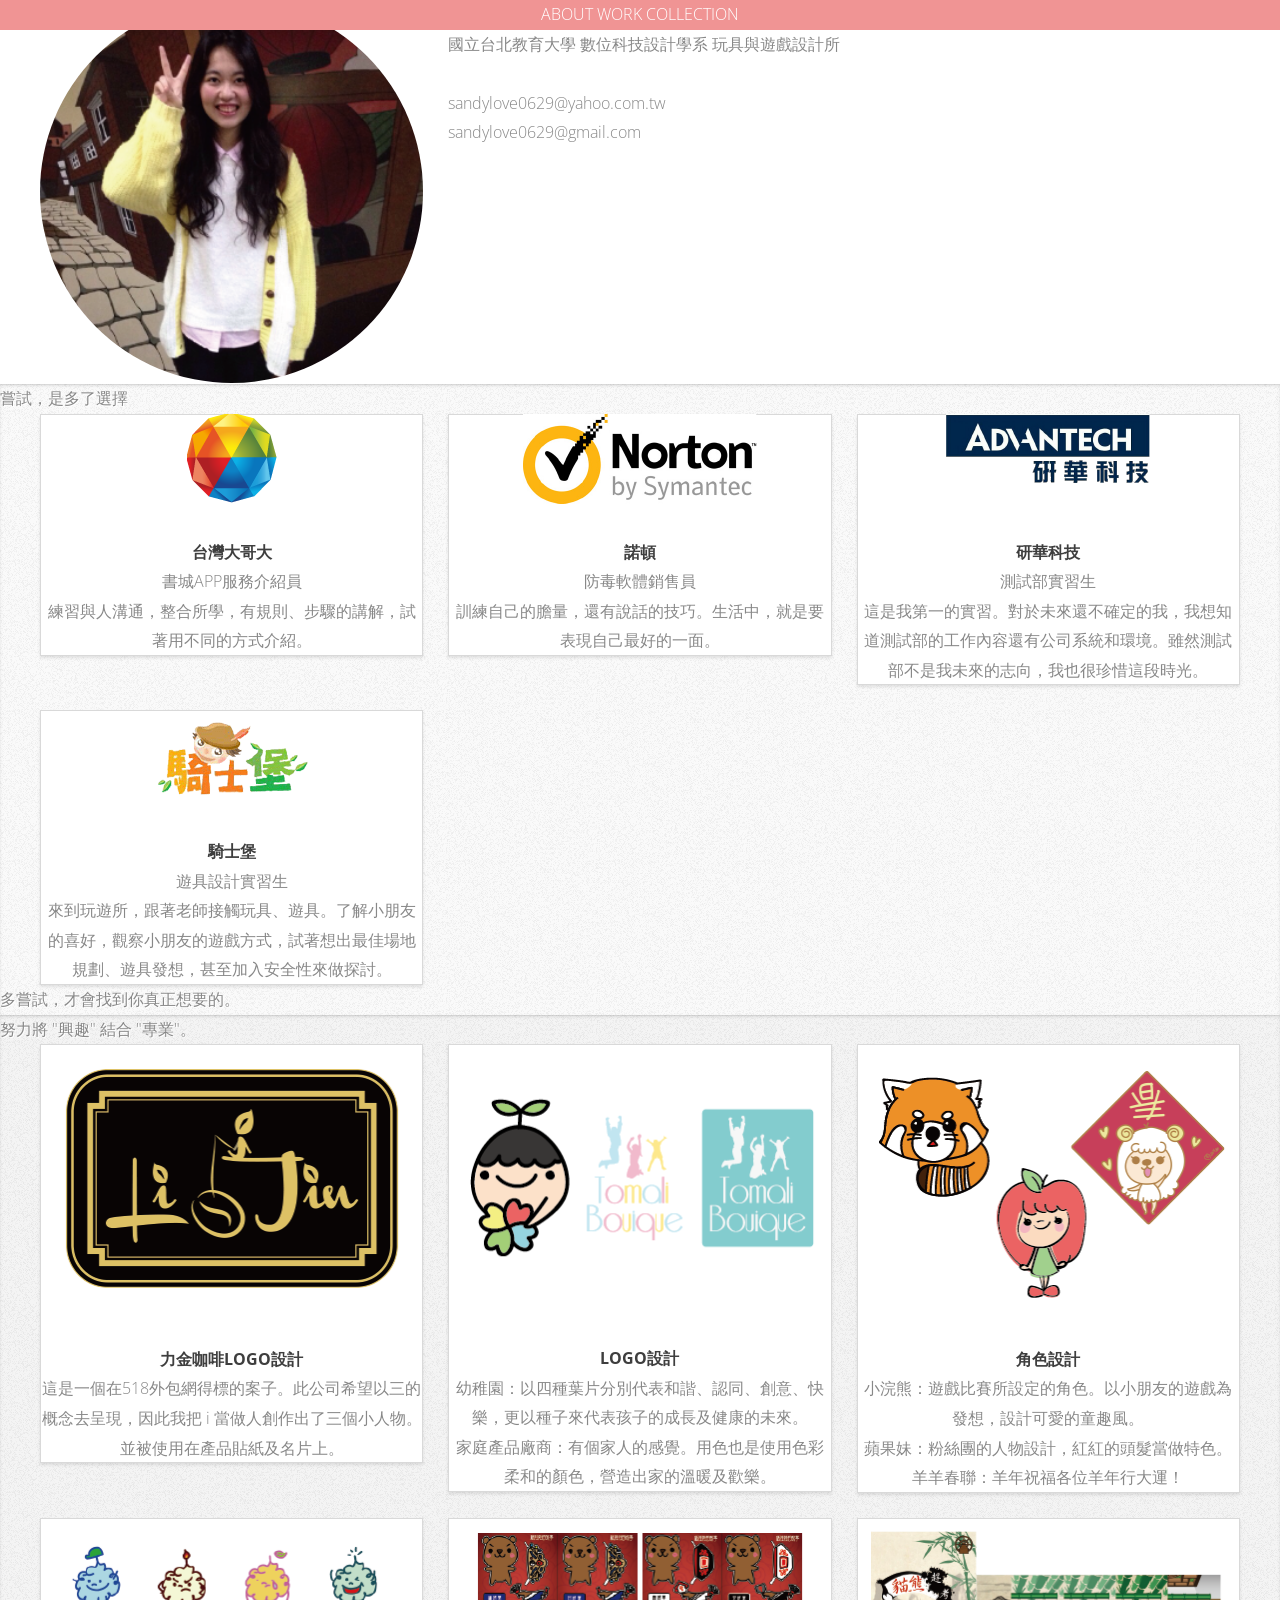
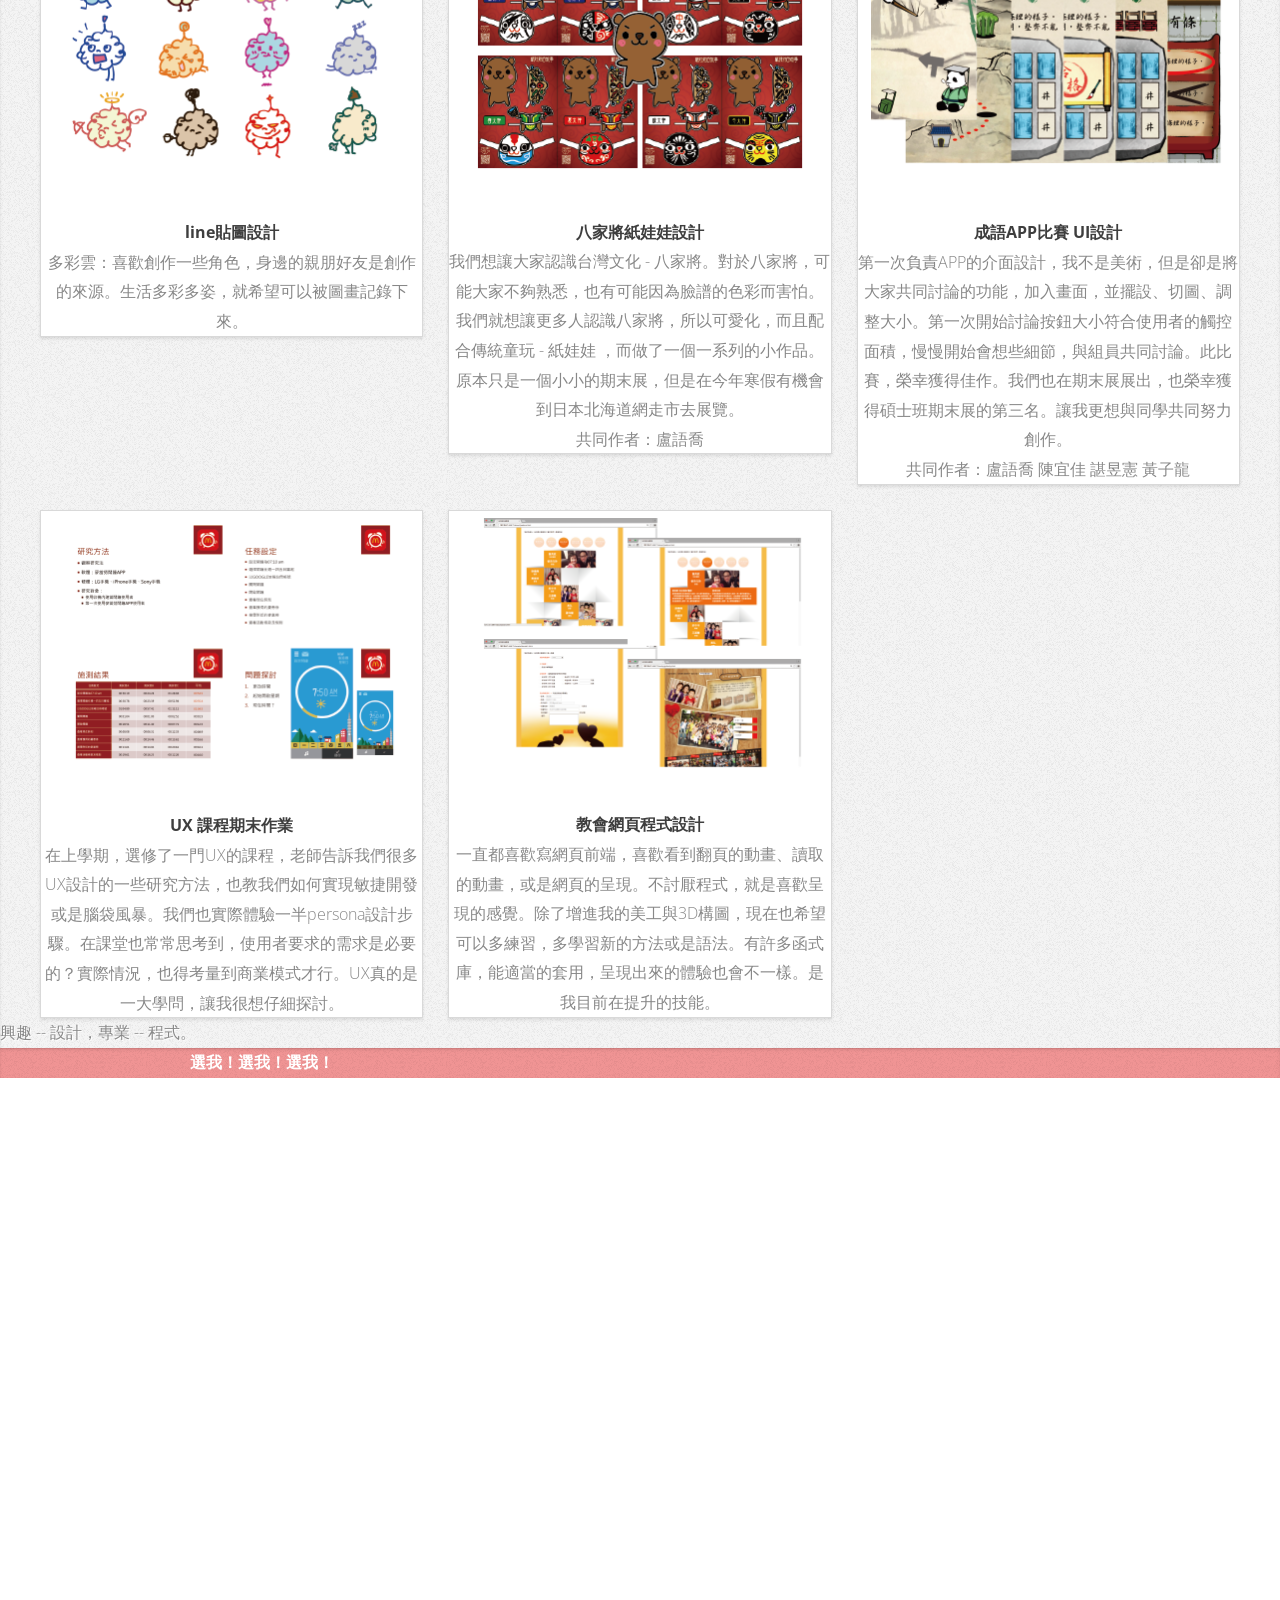
<file: index.html>
<!DOCTYPE HTML>
<!--
	Miniport by HTML5 UP
	html5up.net | @n33co
	Free for personal and commercial use under the CCA 3.0 license (html5up.net/license)
	Test
-->
<html>
	<head>
		<title>Milky Resume</title>
		<meta http-equiv="content-type" content="text/html; charset=utf-8" />
		<meta name="description" content="" />
		<meta name="keywords" content="" />
		<!--[if lte IE 8]><script src="css/ie/html5shiv.js"></script><![endif]-->
		<script src="js/jquery.min.js"></script>
		<script src="js/jquery.scrolly.min.js"></script>
		<script src="js/skel.min.js"></script>
		<script src="js/init.js"></script>
        
		<noscript>
			<link rel="stylesheet" href="css/skel.css" />
			<link rel="stylesheet" href="css/style.css" />
			<link rel="stylesheet" href="css/style-desktop.css" />
		</noscript>
		<!--[if lte IE 8]><link rel="stylesheet" href="css/ie/v8.css" /><![endif]-->
		<!--[if lte IE 9]><link rel="stylesheet" href="css/ie/v9.css" /><![endif]-->
	</head>
	<body>

		<!-- Nav -->
			<nav id="nav">
				<ul class="container">
					<li><a href="#top">ABOUT</a></li>
					<li><a href="#work">WORK</a></li>
					<li><a href="#portfolio">COLLECTION</a></li>
					<!--<li><a href="#contact">CONTACT</a></li>-->
				</ul>
			</nav>

		<!-- Home -->
		<div></div>
        <div class="main">
			<div class="wrapper style1 first">
                
				<article class="container" id="top">
					<div class="row">
						<div class="4u">
							<span class="image fit"><img src="images/milky-01-01.png" alt="" /></span>
						</div>
						<div class="8u">
							<header>
								<h1 style="color:#F09494"> <strong style="color:#F09494">葉宣妤</strong> Milky</h1>
                                <p>國立台北教育大學 數位科技設計學系 玩具與遊戲設計所<br><br>sandylove0629@yahoo.com.tw<br>sandylove0629@gmail.com</p>
							</header>
							
							
						</div>
					</div>
				</article>
                
			</div>

		<!-- Work -->
			<div class="wrapper style2">
				<article id="work">
					<header>
                        嘗試，是多了選擇	
					</header>
					<div class="container">
						<div class="row">
							<div class="4u">
								<section class="box style1">
									<span class="icon featured"><img src="images/tm_logo.png"></span>
									<h3>台灣大哥大</h3>
									<p>書城APP服務介紹員<br>
                                    練習與人溝通，整合所學，有規則、步驟的講解，試著用不同的方式介紹。</p>
								</section>
							</div>
							<div class="4u">
								<section class="box style1">
									<span class="icon featured"><img src="images/nt_logo.png"></span>
									<h3>諾頓</h3>
									<p>防毒軟體銷售員<br>訓練自己的膽量，還有說話的技巧。生活中，就是要表現自己最好的一面。</p>
								</section>
							</div>
							<div class="4u">
								<section class="box style1">
									<span class="icon featured "><img src="images/ad_logo.png"></span>
									<h3>研華科技</h3>
									<p>測試部實習生<br>這是我第一的實習。對於未來還不確定的我，我想知道測試部的工作內容還有公司系統和環境。雖然測試部不是我未來的志向，我也很珍惜這段時光。</p>
								</section>
							</div>
                            <div class="4u">
								<section class="box style1">
									<span class="icon featured "><img src="images/cs_logo.png"></span>
									<h3>騎士堡</h3>
									<p>遊具設計實習生<br>來到玩遊所，跟著老師接觸玩具、遊具。了解小朋友的喜好，觀察小朋友的遊戲方式，試著想出最佳場地規劃、遊具發想，甚至加入安全性來做探討。</p>
								</section>
							</div>
						</div>
					</div>
					<footer>
                        多嘗試，才會找到你真正想要的。
					</footer>
				</article>
			</div>

		<!-- Portfolio -->
			<div class="wrapper style3">
				<article id="portfolio">
					<header>
						努力將 "興趣" 結合 "專業"。
					</header>
					<div class="container">
						<div class="row">
							<div class="4u">
								<article class="box style2">
									<a class="image featured"><img src="images/web-01.png" alt="" /></a>
									<h3><a>力金咖啡LOGO設計</a></h3>
									<p>這是一個在518外包網得標的案子。此公司希望以三的概念去呈現，因此我把 i 當做人創作出了三個小人物。並被使用在產品貼紙及名片上。</p>
								</article>
							</div>
							<div class="4u">
								<article class="box style2">
									<a class="image featured"><img src="images/web-02.png" alt="" /></a>
									<h3><a>LOGO設計</a></h3>
									<p>幼稚園：以四種葉片分別代表和諧、認同、創意、快樂，更以種子來代表孩子的成長及健康的未來。<br>家庭產品廠商：有個家人的感覺。用色也是使用色彩柔和的顏色，營造出家的溫暖及歡樂。</p>
								</article>
							</div>
							<div class="4u">
								<article class="box style2">
									<a class="image featured"><img src="images/web-03.png" alt="" /></a>
									<h3><a>角色設計</a></h3>
									<p>小浣熊：遊戲比賽所設定的角色。以小朋友的遊戲為發想，設計可愛的童趣風。<br>蘋果妹：粉絲團的人物設計，紅紅的頭髮當做特色。<br>羊羊春聯：羊年祝福各位羊年行大運！</p>
								</article>
							</div>
						</div>
						<div class="row">
							<div class="4u">
								<article class="box style2">
									<a class="image featured"><img src="images/web-04.png" alt="" /></a>
									<h3><a>line貼圖設計</a></h3>
									<p>多彩雲：喜歡創作一些角色，身邊的親朋好友是創作的來源。生活多彩多姿，就希望可以被圖畫記錄下來。
</p>
								</article>
							</div>
							<div class="4u">
								<article class="box style2">
									<a class="image featured"><img src="images/web-05.png" alt="" /></a>
									<h3><a>八家將紙娃娃設計</a></h3>
									<p>我們想讓大家認識台灣文化 - 八家將。對於八家將，可能大家不夠熟悉，也有可能因為臉譜的色彩而害怕。我們就想讓更多人認識八家將，所以可愛化，而且配合傳統童玩 - 紙娃娃	，而做了一個一系列的小作品。原本只是一個小小的期末展，但是在今年寒假有機會到日本北海道網走市去展覽。<br>共同作者：盧語喬</p>
								</article>
							</div>
							<div class="4u">
								<article class="box style2">
									<a class="image featured"><img src="images/web-06.png" alt="" /></a>
									<h3><a>成語APP比賽 UI設計</a></h3>
									<p>第一次負責APP的介面設計，我不是美術，但是卻是將大家共同討論的功能，加入畫面，並擺設、切圖、調整大小。第一次開始討論按鈕大小符合使用者的觸控面積，慢慢開始會想些細節，與組員共同討論。此比賽，榮幸獲得佳作。我們也在期末展展出，也榮幸獲得碩士班期末展的第三名。讓我更想與同學共同努力創作。<br>共同作者：盧語喬 陳宜佳 諶昱憲 黃子龍</p>
								</article>
							</div>
                            <div class="4u">
								<article class="box style2">
									<a class="image featured"><img src="images/web-07.png" alt="" /></a>
									<h3><a>UX 課程期末作業</a></h3>
									<p>在上學期，選修了一門UX的課程，老師告訴我們很多UX設計的一些研究方法，也教我們如何實現敏捷開發或是腦袋風暴。我們也實際體驗一半persona設計步驟。在課堂也常常思考到，使用者要求的需求是必要的？實際情況，也得考量到商業模式才行。UX真的是一大學問，讓我很想仔細探討。</p>
								</article>
							</div>
                            <div class="4u">
								<article class="box style2">
									<a class="image featured"><img src="images/web-08.png" alt="" /></a>
									<h3><a>教會網頁程式設計</a></h3>
									<p>一直都喜歡寫網頁前端，喜歡看到翻頁的動畫、讀取的動畫，或是網頁的呈現。不討厭程式，就是喜歡呈現的感覺。除了增進我的美工與3D構圖，現在也希望可以多練習，多學習新的方法或是語法。有許多函式庫，能適當的套用，呈現出來的體驗也會不一樣。是我目前在提升的技能。</p>
								</article>
							</div>
						</div>
					</div>
					<footer>
						興趣 -- 設計，專業 -- 程式。<br>
					</footer>
				</article>
			</div>

		<!-- Contact -->
			<div class="wrapper style4">
				<article id="contact" class="container 75%">
					<header>
						<h2>選我！選我！選我！</h2>
					</header>
					<div>
						
						<div class="row">
							<div class="12u">
								
							</div>
						</div>
					</div>
					<footer>
						
					</footer>
				</article>
			</div>
        </div>
	</body>
</html>
</file>
<file: css/skel.css>
/* Resets (http://meyerweb.com/eric/tools/css/reset/ | v2.0 | 20110126 | License: none (public domain)) */

	html,body,div,span,applet,object,iframe,h1,h2,h3,h4,h5,h6,p,blockquote,pre,a,abbr,acronym,address,big,cite,code,del,dfn,em,img,ins,kbd,q,s,samp,small,strike,strong,sub,sup,tt,var,b,u,i,center,dl,dt,dd,ol,ul,li,fieldset,form,label,legend,table,caption,tbody,tfoot,thead,tr,th,td,article,aside,canvas,details,embed,figure,figcaption,footer,header,hgroup,menu,nav,output,ruby,section,summary,time,mark,audio,video{margin:0;padding:0;border:0;font-size:100%;font:inherit;vertical-align:baseline;}article,aside,details,figcaption,figure,footer,header,hgroup,menu,nav,section{display:block;}body{line-height:1;}ol,ul{list-style:none;}blockquote,q{quotes:none;}blockquote:before,blockquote:after,q:before,q:after{content:'';content:none;}table{border-collapse:collapse;border-spacing:0;}body{-webkit-text-size-adjust:none}

/* Box Model */

	*, *:before, *:after {
		-moz-box-sizing: border-box;
		-webkit-box-sizing: border-box;
		box-sizing: border-box;
	}

/* Container */

	.container {
		margin-left: auto;
		margin-right: auto;

		/* width: (containers) */
		width: 1200px;
	}

	/* Modifiers */

		/* 125% */
			.container.\31 25\25 {
				width: 100%;

				/* max-width: (containers * 1.25) */
				max-width: 1500px;

				/* min-width: (containers) */
				min-width: 1200px;
			}

		/* 75% */
			.container.\37 5\25 {

				/* width: (containers * 0.75) */
				width: 900px;

			}

		/* 50% */
			.container.\35 0\25 {

				/* width: (containers * 0.50) */
				width: 600px;

			}

		/* 25% */
			.container.\32 5\25 {

				/* width: (containers * 0.25) */
				width: 300px;

			}

/* Grid */

	.row {
		border-bottom: solid 1px transparent;
	}

	.row > * {
		float: left;
	}

	.row:after, .row:before {
		content: '';
		display: block;
		clear: both;
		height: 0;
	}

	.row.uniform > * > :first-child {
		margin-top: 0;
	}

	.row.uniform > * > :last-child {
		margin-bottom: 0;
	}

	/* Gutters */

		/* Normal */

			.row > * {
				/* padding: (gutters.horizontal) 0 0 (gutters.vertical) */
				padding: 40px 0 0 40px;
			}

			.row {
				/* margin: -(gutters.horizontal) 0 -1px -(gutters.vertical) */
				margin: -40px 0 -1px -40px;
			}

			.row.uniform > * {
				/* padding: (gutters.vertical) 0 0 (gutters.vertical) */
				padding: 40px 0 0 40px;
			}

			.row.uniform {
				/* margin: -(gutters.vertical) 0 -1px -(gutters.vertical) */
				margin: -40px 0 -1px -40px;
			}

		/* 200% */

			.row.\32 00\25 > * {
				/* padding: (gutters.horizontal) 0 0 (gutters.vertical) */
				padding: 80px 0 0 80px;
			}

			.row.\32 00\25 {
				/* margin: -(gutters.horizontal) 0 -1px -(gutters.vertical) */
				margin: -80px 0 -1px -80px;
			}

			.row.uniform.\32 00\25 > * {
				/* padding: (gutters.vertical) 0 0 (gutters.vertical) */
				padding: 80px 0 0 80px;
			}

			.row.uniform.\32 00\25 {
				/* margin: -(gutters.vertical) 0 -1px -(gutters.vertical) */
				margin: -80px 0 -1px -80px;
			}

		/* 150% */

			.row.\31 50\25 > * {
				/* padding: (gutters.horizontal) 0 0 (gutters.vertical) */
				padding: 60px 0 0 60px;
			}

			.row.\31 50\25 {
				/* margin: -(gutters.horizontal) 0 -1px -(gutters.vertical) */
				margin: -60px 0 -1px -60px;
			}

			.row.uniform.\31 50\25 > * {
				/* padding: (gutters.vertical) 0 0 (gutters.vertical) */
				padding: 60px 0 0 60px;
			}

			.row.uniform.\31 50\25 {
				/* margin: -(gutters.vertical) 0 -1px -(gutters.vertical) */
				margin: -60px 0 -1px -60px;
			}

		/* 50% */

			.row.\35 0\25 > * {
				/* padding: (gutters.horizontal) 0 0 (gutters.vertical) */
				padding: 20px 0 0 20px;
			}

			.row.\35 0\25 {
				/* margin: -(gutters.horizontal) 0 -1px -(gutters.vertical) */
				margin: -20px 0 -1px -20px;
			}

			.row.uniform.\35 0\25 > * {
				/* padding: (gutters.vertical) 0 0 (gutters.vertical) */
				padding: 20px 0 0 20px;
			}

			.row.uniform.\35 0\25 {
				/* margin: -(gutters.vertical) 0 -1px -(gutters.vertical) */
				margin: -20px 0 -1px -20px;
			}

		/* 25% */

			.row.\32 5\25 > * {
				/* padding: (gutters.horizontal) 0 0 (gutters.vertical) */
				padding: 10px 0 0 10px;
			}

			.row.\32 5\25 {
				/* margin: -(gutters.horizontal) 0 -1px -(gutters.vertical) */
				margin: -10px 0 -1px -10px;
			}

			.row.uniform.\32 5\25 > * {
				/* padding: (gutters.vertical) 0 0 (gutters.vertical) */
				padding: 10px 0 0 10px;
			}

			.row.uniform.\32 5\25 {
				/* margin: -(gutters.vertical) 0 -1px -(gutters.vertical) */
				margin: -10px 0 -1px -10px;
			}

		/* 0% */

			.row.\30 \25 > * {
				padding: 0;
			}

			.row.\30 \25 {
				margin: 0 0 -1px 0;
			}

	/* Cells */

		.\31 2u, .\31 2u\24 { width: 100%; clear: none; margin-left: 0; }
		.\31 1u, .\31 1u\24 { width: 91.6666666667%; clear: none; margin-left: 0; }
		.\31 0u, .\31 0u\24 { width: 83.3333333333%; clear: none; margin-left: 0; }
		.\39 u, .\39 u\24 { width: 75%; clear: none; margin-left: 0; }
		.\38 u, .\38 u\24 { width: 66.6666666667%; clear: none; margin-left: 0; }
		.\37 u, .\37 u\24 { width: 58.3333333333%; clear: none; margin-left: 0; }
		.\36 u, .\36 u\24 { width: 50%; clear: none; margin-left: 0; }
		.\35 u, .\35 u\24 { width: 41.6666666667%; clear: none; margin-left: 0; }
		.\34 u, .\34 u\24 { width: 33.3333333333%; clear: none; margin-left: 0; }
		.\33 u, .\33 u\24 { width: 25%; clear: none; margin-left: 0; }
		.\32 u, .\32 u\24 { width: 16.6666666667%; clear: none; margin-left: 0; }
		.\31 u, .\31 u\24 { width: 8.3333333333%; clear: none; margin-left: 0; }

		.\31 2u\24 + *,
		.\31 1u\24 + *,
		.\31 0u\24 + *,
		.\39 u\24 + *,
		.\38 u\24 + *,
		.\37 u\24 + *,
		.\36 u\24 + *,
		.\35 u\24 + *,
		.\34 u\24 + *,
		.\33 u\24 + *,
		.\32 u\24 + *,
		.\31 u\24 + * {
			clear: left;
		}

		.\-11u { margin-left: 91.6666666667% }
		.\-10u { margin-left: 83.3333333333% }
		.\-9u { margin-left: 75% }
		.\-8u { margin-left: 66.6666666667% }
		.\-7u { margin-left: 58.3333333333% }
		.\-6u { margin-left: 50% }
		.\-5u { margin-left: 41.6666666667% }
		.\-4u { margin-left: 33.3333333333% }
		.\-3u { margin-left: 25% }
		.\-2u { margin-left: 16.6666666667% }
		.\-1u { margin-left: 8.3333333333% }
</file>
<file: css/style-desktop.css>
/*
	Miniport by HTML5 UP
	html5up.net | @n33co
	Free for personal and commercial use under the CCA 3.0 license (html5up.net/license)
*/

/*********************************************************************************/
/* Basic                                                                         */
/*********************************************************************************/

	body,input,textarea,select
	{
		font-size: 13pt;
	}

	h1
	{
		font-size: 3.25em;
		letter-spacing: -0.025em;
	}

	h2
	{
		font-size: 2em;
		letter-spacing: -0.015em;
	}
	
	h3
	{
		font-size: 1.5em;
		letter-spacing: -0.015em;
	}

	h1, h2, h3, h4, h5, h6
	{
		margin: 0 0 0.75em 0;
	}

	header
	{
		margin: 0 0 3em 0;
	}
	
		header > p
		{
			font-size: 1.25em;
			margin: 0;
		}

	footer
	{
		margin: 3em 0 0 0;
	}
	
		footer > p
		{
			font-size: 1.25em;
		}
	
	/* Form */
	
		form
		{
		}
		
			form .button
			{
				margin: 0 0.5em 0 0.5em;
			}

	/* Button */
	
		input[type="button"],
		input[type="submit"],
		input[type="reset"],
		.button
		{
			padding: 1em 2.35em 1em 2.35em;
			font-size: 1.1em;
		}

			input[type="button"].big,
			input[type="submit"].big,
			input[type="reset"].big,
			.button.big
			{
				font-size: 1.5em;
				letter-spacing: -0.025em;
			}

	/* Box */

		.box
		{
			padding: 2em;
		}

			.box.style1
			{
				padding: 3em 2em 3.5em 2em;
			}

				.box.style1 h3
				{
					margin-bottom: 0.5em;
				}

			.box.style2
			{
			}

				.box.style2 h3
				{
					margin-bottom: 0.25em;
				}

				.box.style2 .image
				{
					position: relative;
					left: 2em;
					top: 2em;
					margin: -4em 0 4em -4em;
					width: auto;
				}

/*********************************************************************************/
/* Wrappers                                                                      */
/*********************************************************************************/

	.wrapper
	{
		padding: 8em 0 8em 0;
		text-align: center;
	}
	
		.wrapper.first
		{
			padding-top: 12em;
		}

/*********************************************************************************/
/* Nav                                                                           */
/*********************************************************************************/

	#nav
	{
	}

		#nav a:hover
		{
			background: #383838;
		}
		
		#nav a:active
		{
			background: #484848;
		}
	
		#nav a
		{
			padding: 0.2em 1em 0.2em 1em;
			margin: 0.6em 0.2em 0.6em 0.2em;
			font-weight: 600;
			border-radius: 8px;
			-moz-transition: background-color .2s ease-in-out;
			-webkit-transition: background-color .2s ease-in-out;
			-o-transition: background-color .2s ease-in-out;
			-ms-transition: background-color .2s ease-in-out;
			transition: background-color .2s ease-in-out;
			color: #fff;
		}
		
/*********************************************************************************/
/* Articles                                                                      */
/*********************************************************************************/

	#top
	{
		text-align: left;
	}

		#top .image
		{
			width: 20em;
			height: 20em;
			margin: 0;
		}

		#top h1
		{
			margin-top: 0.35em;
		}
	
		#top p
		{
			font-size: 1.5em;
			line-height: 1.75em;
		}
		
	#contact
	{
	}
	
		#contact footer
		{
			font-size: 0.9em;
		}
		
/*********************************************************************************/
/* Copyright                                                                     */
/*********************************************************************************/

	#copyright
	{
		font-size: 1em;
		line-height: 1em;
	}

		#copyright li
		{
			display: inline-block;
			border-left: solid 1px rgba(0,0,0,0.5);
			box-shadow: -1px 0px 0px 0px rgba(255,255,255,0.1);
			padding: 0 0 0 1em;
			margin: 0 0 0 1em;
		}
		
		#copyright li:first-child
		{
			border: 0;
			box-shadow: none;
			padding-left: 0;
			margin-left: 0;
		}
</file>
<file: css/ie/v8.css>
/*
	Miniport by HTML5 UP
	html5up.net | @n33co
	Free for personal and commercial use under the CCA 3.0 license (html5up.net/license)
*/

/*********************************************************************************/
/* Basic                                                                         */
/*********************************************************************************/

	form input[type=text],
	form input[type=password],
	form select,
	form textarea,
	input[type="button"],
	input[type="submit"],
	input[type="reset"],
	.button,
	#top .image,
	#top .image img,
	#nav a
	{
		position: relative;
		-ms-behavior: url('css/ie/PIE.htc');
	}

	/* Section/Article */
	
		section > .last-child,
		article > .last-child
		{
			margin-bottom: 0;
		}

		section.last-child,
		article.last-child
		{
			margin-bottom: 0;
		}
		
	/* Box */

		.box
		{
			border: solid 1px #ddd;
		}

	/* List */

		ul.social li a
		{
			position: relative;
			top: 0 !important;
			overflow: hidden;
			-ms-behavior: url('css/ie/PIE.htc');
		}

			ul.social li a:before
			{
				background: none;
			}

/*********************************************************************************/
/* Wrappers                                                                      */
/*********************************************************************************/

	.wrapper
	{
		border-top: solid 1px #ddd;
	}
</file>
<file: css/ie/v9.css>
/*
	Miniport by HTML5 UP
	html5up.net | @n33co
	Free for personal and commercial use under the CCA 3.0 license (html5up.net/license)
*/

/*********************************************************************************/
/* Basic                                                                         */
/*********************************************************************************/

	/* Button */

		input[type="button"],
		input[type="submit"],
		input[type="reset"],
		.button
		{
			background-image: url('images/grad0-20.svg');
		}
		
	/* List */

		ul
		{
		}

			ul.social
			{
			}
			
				ul.social li a:before
				{
					background-image: url('images/grad0-20.svg');
				}
</file>
<file: css/style.css>
@charset 'UTF-8';
@import url('http://fonts.googleapis.com/css?family=Open+Sans:300,300italic,600,600italic,700');
@import url('font-awesome.min.css');

/*
	Miniport by HTML5 UP
	html5up.net | @n33co
	Free for personal and commercial use under the CCA 3.0 license (html5up.net/license)
*/

/*********************************************************************************/
/* Basic                                                                         */
/*********************************************************************************/

	body,input,textarea,select
	{
		font-family: 'Open Sans', sans-serif;
		line-height: 1.85em;
		color: #888;
		font-weight: 300;
	}

		body.is-loading *
		{
			-moz-transition: none !important;
			-webkit-transition: none !important;
			-o-transition: none !important;
			-ms-transition: none !important;
			transition: none !important;
			-moz-animation: none !important;
			-webkit-animation: none !important;
			-o-animation: none !important;
			-ms-animation: none !important;
			animation: none !important;
		}
	
	a
	{
		color: #43B3E0;
		text-decoration: underline;
		-moz-transition: color .2s ease-in-out;
		-webkit-transition: color .2s ease-in-out;
		-o-transition: color .2s ease-in-out;
		-ms-transition: color .2s ease-in-out;
		transition: color .2s ease-in-out;
	}
	
		a:hover
		{
			color: #F09494 !important;
		}

		a img
		{
			border: 0;
		}

	b, strong
	{
		font-weight: 600;
		color: #3e3e3e;
	}

	i, em
	{
		font-style: italic;
	}

	sub
	{
		position: relative;
		top: 0.5em;
		font-size: 0.8em;
	}
	
	sup
	{
		position: relative;
		top: -0.5em;
		font-size: 0.8em;
	}

	blockquote
	{
		border-left: solid 0.75em #eee;
		padding: 1em 0 1em 1.5em;
		font-style: italic;
	}
				
	h1, h2, h3, h4, h5, h6
	{
		color: #3e3e3e;
        style="color:#F09494"
	}
	
		h1 a, h2 a, h3 a, h4 a, h5 a, h6 a
		{
			text-decoration: none;
			color: inherit;
		}
	
	h2, h3, h4, h5, h6
	{
		font-weight: 700;
	}
	
	h1
	{
		font-weight: 300;
	}
	
		h1 strong
		{
			font-weight: 700;
		}
	
	em, i
	{
		font-style: italic;
	}

	br.clear
	{
		clear: both;
	}
	
	hr
	{
		border: 0;
		border-top: solid 1px #444;
		border-top-color: rgba(0,0,0,0.35);
		box-shadow: 0px 1px 0px 0px rgba(255,255,255,0.1);
		height: 1px;
		margin: 3em 0 4em 0;
	}
	
	p, ul, ol, dl, table
	{
		margin-bottom: 2em;
	}

	/* Form */
	
		form
		{
		}
		
			form label
			{
				color: #3e3e3e;
				font-weight: 700;
				display: block;
				margin: 0 0 0.5em 0;
			}
		
			form input[type=text],
			form input[type=email],
			form input[type=password],
			form select,
			form textarea
			{
				-webkit-appearance: none;
				display: block;
				border: 0;
				padding: 0.75em;
				font-size: 1em;
				border-radius: 8px;
				border: solid 1px #ddd;
				background: #fff;
				color: #bbb;
				box-shadow: inset 0px 2px 3px 1px rgba(0,0,0,0.05), 0px 1px 0px 0px rgba(255,255,255,0.025);
				width: 100%;
				-moz-transition: background .2s ease-in-out, box-shadow .2s ease-in-out;
				-webkit-transition: background .2s ease-in-out, box-shadow .2s ease-in-out;
				-o-transition: background .2s ease-in-out, box-shadow .2s ease-in-out;
				-ms-transition: background .2s ease-in-out, box-shadow .2s ease-in-out;
				transition: background .2s ease-in-out, box-shadow .2s ease-in-out;
			}

			form input[type=text]:focus,
			form input[type=email]:focus,
			form input[type=password]:focus,
			form select:focus,
			form textarea:focus
			{
				background: #fafafa;
				box-shadow: inset 0px 2px 5px 0px rgba(0,0,0,0.05), 0px 1px 0px 0px rgba(255,255,255,0.025), inset 0px 0px 2px 1px #43bff0;
			}

			form textarea
			{
				height: 15em;
			}
			
			form .formerize-placeholder
			{
				color: #555 !important;
			}

			form ::-webkit-input-placeholder
			{
				color: #555 !important;
			}

			form :-moz-placeholder
			{
				color: #555 !important;
			}

			form ::-moz-placeholder
			{
				color: #555 !important;
			}

			form :-ms-input-placeholder
			{
				color: #555 !important;
			}

			form ::-moz-focus-inner
			{
				border: 0;
			}

	/* Tables */
	
		table
		{
			width: 100%;
		}
		
			table.default
			{
				width: 100%;
			}

				table.default tr
				{
					border-top: solid 1px #eee;
				}

					table.default tr:first-child
					{
						border-top: 0;
					}
			
				table.default td
				{
					padding: 0.5em 1em 0.5em 1em;
				}
				
				table.default th
				{
					text-align: left;
					padding: 0.5em 1em 0.5em 1em;
					font-weight: 600;
					margin: 0 0 1em 0;
				}
			
				table.default thead
				{
					background: #4f4f4f;
					color: #fff;
				}
				
				table.default tfoot
				{
				}
				
				table.default tbody
				{
				}

	/* Section/Article */
	
		section,
		article
		{
			margin-bottom: 3em;
		}
		
		section > :last-child,
		article > :last-child
		{
			margin-bottom: 0;
		}

		section:last-child,
		article:last-child
		{
			margin-bottom: 0;
		}

	/* Image */

		.image
		{
			display: inline-block;
			position: relative;
		}
		
			.image img
			{
				display: block;
				width: 100%;
			}

			.image.fit
			{
				display: block;
				width: 100%;
			}
			
			.image.featured
			{
				display: block;
				width: 100%;
				margin: 0 0 2em 0;
			}
			
			.image.left
			{
				float: left;
				margin: 0 2em 2em 0;
			}
			
			.image.centered
			{
				display: block;
				margin: 0 0 2em 0;
			}

				.image.centered img
				{
					margin: 0 auto;
					width: auto;
				}

	/* Button */
	
		input[type="button"],
		input[type="submit"],
		input[type="reset"],
		.button
		{
			-webkit-appearance: none;
			position: relative;
			display: inline-block;
			color: #fff !important;
			text-decoration: none;
			font-weight: 700;
			border: 0;
			outline: 0;
			cursor: pointer;
			border-radius: 8px;
			text-shadow: -1px -1px 0.5px rgba(0,0,0,0.5);
			overflow: hidden;
			box-shadow: inset 0px 0px 0px 1px rgba(0,0,0,0.5), inset 0px 2px 1px 0px rgba(255,255,255,0.75);
			background: #43B3E0;
			background-image:	url('images/bg.png'),		-moz-linear-gradient(top, rgba(0,0,0,0), rgba(0,0,0,0.2));
			background-image:	url('images/bg.png'),		-webkit-linear-gradient(top, rgba(0,0,0,0), rgba(0,0,0,0.2));
			background-image:	url('images/bg.png'),		-o-linear-gradient(top, rgba(0,0,0,0), rgba(0,0,0,0.2));
			background-image:	url('images/bg.png'),		-ms-linear-gradient(top, rgba(0,0,0,0), rgba(0,0,0,0.2));
			background-image:	url('images/bg.png'),		linear-gradient(top, rgba(0,0,0,0), rgba(0,0,0,0.2));
			-moz-transition: background-color .2s ease-in-out;
			-webkit-transition: background-color .2s ease-in-out;
			-o-transition: background-color .2s ease-in-out;
			-ms-transition: background-color .2s ease-in-out;
			transition: background-color .2s ease-in-out;
		}

			input[type="button"]:hover,
			input[type="submit"]:hover,
			input[type="reset"]:hover,
			.button:hover
			{
				background-color: #43bff0;
				color: #fff !important;
			}
			
			input[type="button"]:active,
			input[type="submit"]:active,
			input[type="reset"]:active,
			.button:active
			{
				background-color: #3BA8D3;
				top: 1px;
			}
		
			input[type="button"].alt,
			input[type="submit"].alt,
			input[type="reset"].alt,
			.button.alt
			{
				background-color: #444;
				box-shadow: inset 0px 0px 0px 1px #242424, inset 0px 2px 1px 0px rgba(255,255,255,0.2);
			}

				input[type="button"].alt:hover,
				input[type="submit"].alt:hover,
				input[type="reset"].alt:hover,
				.button.alt:hover
				{
					background-color: #4f4f4f;
					color: #fff !important;
				}
				
				input[type="button"].alt:active,
				input[type="submit"].alt:active,
				input[type="reset"].alt:active,
				.button.alt:active
				{
					background-color: #3f3f3f;
				}
		
	/* List */

		ul
		{
		}

			ul.default
			{
				list-style: disc;
				padding-left: 1em;
			}
			
				ul.default li
				{
					padding-left: 0.5em;
				}
				
			ul.social
			{
				cursor: default;
				margin: 0;
			}
			
				ul.social li
				{
					position: relative;
					display: inline-block;
					margin: 0.25em;
					top: 0;
				}

					ul.social li a {
						display: block;
						width: 48px;
						height: 48px;
						border-radius: 6px;
						top: 0;
						position: relative;

						-moz-transition: top .2s ease-in-out;
						-webkit-transition: top .2s ease-in-out;
						-o-transition: top .2s ease-in-out;
						-ms-transition: top .2s ease-in-out;
						transition: top .2s ease-in-out;
					}

					ul.social li a:before {
						background-color: #444;
						background-image: url('images/bg.png'),		-moz-linear-gradient(top, rgba(0,0,0,0), rgba(0,0,0,0.2));
						background-image: url('images/bg.png'),		-ms-linear-gradient(top, rgba(0,0,0,0), rgba(0,0,0,0.2));
						background-image: url('images/bg.png'),		-o-linear-gradient(top, rgba(0,0,0,0), rgba(0,0,0,0.2));
						background-image: url('images/bg.png'),		-webkit-linear-gradient(top, rgba(0,0,0,0), rgba(0,0,0,0.2));
						background-image: url('images/bg.png'),		linear-gradient(top, rgba(0,0,0,0), rgba(0,0,0,0.2));
						border-radius: 6px;
						box-shadow: inset 0px 0px 0px 1px #282828, inset 0px 2px 1px 0px rgba(255,255,255,0.1);
						color: #2E2E2E !important;
						display: block;
						font-size: 26px;
						height: 48px;
						line-height: 48px;
						text-align: center;
						outline: 0;
						overflow: hidden;
						text-shadow: 1px 1px 0px rgba(255,255,255,0.1);
						width: 48px;

						-moz-transition: background-color .2s ease-in-out;
						-webkit-transition: background-color .2s ease-in-out;
						-o-transition: background-color .2s ease-in-out;
						-ms-transition: background-color .2s ease-in-out;
						transition: background-color .2s ease-in-out;
					}

						ul.social li a.fa-twitter		{ background-color: #2DAAE4; }
						ul.social li a.fa-facebook		{ background-color: #3C5A98; }
						ul.social li a.fa-dribbble		{ background-color: #C4376B; }
						ul.social li a.fa-linkedin		{ background-color: #006599; }
						ul.social li a.fa-tumblr		{ background-color: #51718A; }
						ul.social li a.fa-google-plus	{ background-color: #DA2713; }
						ul.social li a.fa-github		{ background-color: #FAFAFA; }
						ul.social li a.fa-rss			{ background-color: #F2600B; }
						ul.social li a.fa-instagram		{ background-color: #E0D7C8; }
						ul.social li a.fa-foursquare	{ background-color: #39A3D4; }
						ul.social li a.fa-skype			{ background-color: #10BEF1; }
						ul.social li a.fa-soundcloud	{ background-color: #FE5419; }
						ul.social li a.fa-youtube		{ background-color: #BF2E25; }
						ul.social li a.fa-blogger		{ background-color: #FF6501; }
						ul.social li a.fa-flickr		{ background-color: #0062DB; }
						ul.social li a.fa-vimeo			{ background-color: #4C8AB0; }

						ul.social li a:hover
						{
							top: -5px;
						}
						
							ul.social li a:hover:before
							{
								background-color: transparent;
							}

			ul.actions
			{
			}

				ul.actions li
				{
					display: inline-block;
					margin: 0 0 0 1em;
				}
				
					ul.actions li:first-child
					{
						margin-left: 0;
					}

		ol
		{
		}	

			ol.default
			{
				list-style: decimal;
				padding-left: 1.25em;
			}

				ol.default li
				{
					padding-left: 0.25em;
				}

	/* Box */
			
		.box
		{
			background: #fff;
			box-shadow: inset 0px 0px 0px 1px rgba(0,0,0,0.15), 0px 2px 3px 0px rgba(0,0,0,0.1);
			text-align: center;
		}

/*********************************************************************************/
/* Icons                                                                         */
/*********************************************************************************/

	.icon {
		text-decoration: none;
	}

		.icon:before {
			display: inline-block;
			font-family: FontAwesome;
			font-size: 1.25em;
			text-decoration: none;
			font-style: normal;
			font-weight: normal;
			line-height: 1;
			-webkit-font-smoothing:antialiased;
			-moz-osx-font-smoothing:grayscale;
		}
		
		.icon > .label {
			display: none;
		}

		.icon.featured
		{
			color: #EA8A95;
			display: block;
			margin: 0 0 1.5em 0;
			cursor: default;
		}
		
			.icon.featured:before
			{
				font-size: 6em;
			}

/*********************************************************************************/
/* Wrappers                                                                      */
/*********************************************************************************/

	.wrapper
	{
		background-image: url('images/bg.png');
		box-shadow: inset 0px 1px 0px 0px rgba(0,0,0,0.05), inset 0px 2px 3px 0px rgba(0,0,0,0.1);
	}

		.wrapper.first
		{
			box-shadow: none;
		}

		.wrapper.style1
		{
			background-image: none;
			background-color: #fff;
		}
		
		.wrapper.style2
		{
			background-color: #fafafa;
			text-shadow: 1px 1px 0px #fff;
		}
		
		.wrapper.style3
		{
			background-color: #f4f4f4;
			text-shadow: 1px 1px 0px #fff;
		}

		.wrapper.style4
		{
			background-color: #F09494;
		}

			.wrapper.style4 h1, 
			.wrapper.style4 h2, 
			.wrapper.style4 h3, 
			.wrapper.style4 h4, 
			.wrapper.style4 h5, 
			.wrapper.style4 h6
			{
				color: #fff;
			}

		
/*********************************************************************************/
/* Nav                                                                           */
/*********************************************************************************/

	#nav
	{
		background-color: #F09494;
		text-align: center;
		position: fixed;
		left: 0;
		top: 0;
		width: 100%;
		z-index: 10000;
		cursor: default;
	}
	
		#nav ul
		{
			margin-bottom: 0;
		}
	
		#nav li
		{
			display: inline-block;
		}
		
		#nav a
		{
			position: relative;
			display: block;
			color: #fff;
			text-decoration: none;
			outline: 0;
		}
		
			#nav a:hover
			{
				color: #fff !important;
			}
			
			#nav a.active:before
			{
				content: '';
				display: block;
				position: absolute;
				bottom: -0.6em;
				left: 50%;
				margin-left: -0.75em;
				border-left: solid 0.75em transparent;
				border-right: solid 0.75em transparent;
				border-top: solid 0.6em #282828;
			}
			
/*********************************************************************************/
/* Articles                                                                      */
/*********************************************************************************/

	#top
	{
	}

		#top .image
		{
			border-radius: 50%;
		}

			#top .image img
			{
				border-radius: 50%;
			}

		#top p
		{
		}
	
			#top p a
			{
				color: inherit;
			}

/*********************************************************************************/
/* Copyright                                                                     */
/*********************************************************************************/

	#copyright
	{
		color: #666;
	}
	
		#copyright a
		{
			color: inherit;

			-moz-transition: color .2s ease-in-out;
			-webkit-transition: color .2s ease-in-out;
			-o-transition: color .2s ease-in-out;
			-ms-transition: color .2s ease-in-out;
			transition: color .2s ease-in-out;
		}
		
		#copyright a:hover
		{
			color: #777;
		}
</file>
